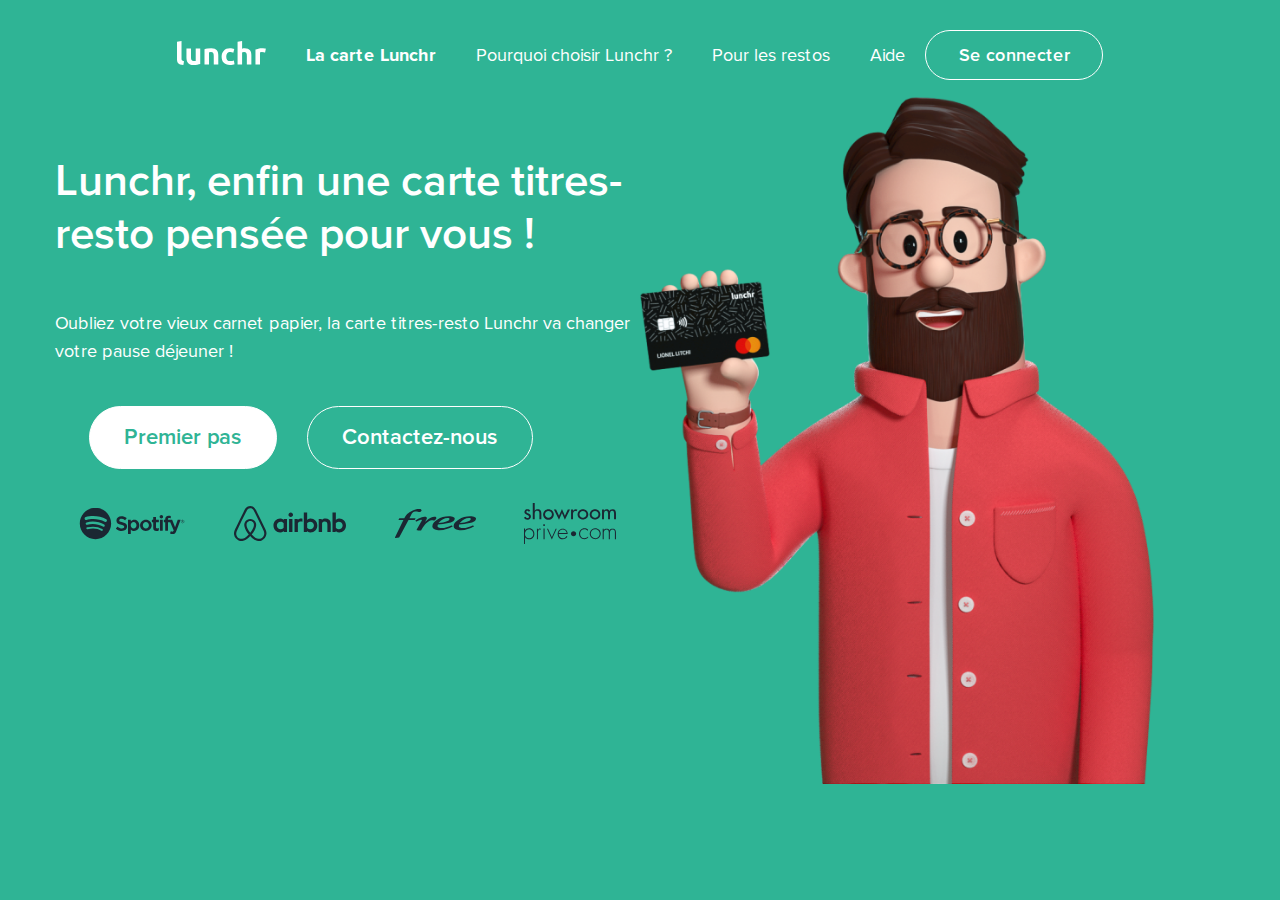
<file: index.html>
<!DOCTYPE html>
<html lang="en">
<head>
	<meta charset="UTF-8">
	<title>Lunchr · La carte titres-resto pensée pour vous</title>
	<link rel="stylesheet" href="style.css">
</head>
<body class="body_index">
	<nav>
		<div class="ligne_navbar">
			<a href="index.html"><img src="images/logo-white.svg" alt="logo Lunchr blanc"></a>
			<div class="navbar">
				<a href="index.html" class="item1"><li>La carte Lunchr</li></a>
			  	<a href="" class="item2"><li>Pourquoi choisir Lunchr ?</li></a>
			   		<!-- <ul class="menu_dropdown">
					    <a href="Startups.html" class="sous_menu"><li>Startups Découvrez la carte titres-resto la plus souple du marché</li></a>
					    <a href="TPE PME.html" class="sous_menu"><li>TPE / PME Offrez plus de liberté que le papier à vos salariés</li></a>
					    <a href="Grandes entreprises.html" class="sous_menu"><li>Grandes entreprises La carte titres-resto flexible et adaptée aux besoins des grands groupes</li></a>
					</ul> 
					-->
			   	<a href="Pour les restos.html" class="item3"><li>Pour les restos</li></a>
			  	<a href="Aide.html" class="item3"target="_blank"><li>Aide</li></a>
			  	<a href="Se connecter.html" class="button" target="_blank"><li>Se connecter</li></a>
			</div>
		</div>
	</nav>
	<div class="element1">
		<div class="colonne_gauche">
			<h1>Lunchr, enfin une carte titres-resto pensée pour vous ! </h1>
			<p>
			Oubliez votre vieux carnet papier, la carte titres-resto Lunchr va changer votre pause déjeuner !
			</p>
			<div class="ligne_button">
				<a href="" class="bouton_premier_pas">Premier pas</a>
				<a href="" class="bouton_contact">Contactez-nous</a>
			</div>
			<div class="ligne_site">
				<img src="images/spotify-dark.svg" alt="logo spotify">
				<img src="images/Airbnb-dark.svg" alt="logo airbnb">
				<img src="images/Free-dark.svg" alt="logo free">
				<img src="images/Showroom-dark.svg" alt="logo showroom">
			</div>
		</div>
		<div class="colonne_droite">
			<img src="images/bonhomme-lunchr-3D@2x.webp" class="img_bonhomme" alt="image bonhomme">
		</div>
	</div>
</body>
</html>
</file>
<file: style.css>
.body_index {
    display: flex;
    flex-direction: column;
    background-color: #2FB495;
}

.body_choisir {
    background-color: #112362;
}

.body_restos {
    background-color: #faae21;
}

nav {
    display: flex;
    justify-content: 
    width: 100%;
    padding: 18px 0px 18px 0px;
}

li {
    list-style: none;
}

.ligne_navbar {
    display: flex;
    justify-content: space-between;
    align-items: center;
    padding-top: 5px;
    margin: auto;
    max-width: 1110px;
    max-height: 48px;
}

.navbar {
    display: flex;
    align-items: center;
}

.item1 {
    color: white;
    padding: 0px 0px 0px 40px;
    text-decoration: none;
    font-family: "Proxima Nova Bold";
    font-size: 18px;
}

.item2 {
    color: white;
    padding: 0px 0px 0px 40px;
    text-decoration: none;
    font-family: "Proxima Nova Regular";
    font-size: 18px;
}


/*.menu_dropdown {
    display: flex;
    flex-direction: column;
    list-style: none;
    text-decoration: none;
    position: absolute;
    top: 25px;
    text-decoration: none;
    color: white;
    font-family: "Proxima Nova Semibold";
    font-size: 18px;
}

.sous_menu {
    display:none;
} */  

.item3 {
    color: white;
    padding: 0px 0px 0px 40px;
    text-decoration: none;
    font-family: "Proxima Nova Regular";
    font-size: 18px;
}

.button {
    color: white;
    text-decoration: none;
    font-family: "Proxima Nova Semibold";
    font-size: 18px;
    border: 1px solid;
    border-radius: 2.4rem;
    justify-content: center;
    display: flex;
    align-items: center;
    padding: 0 2.05rem;
    margin-left: 20px;
    height: 48px;
}

.button:hover {
    background-color: white;
    color: black;
    border-color: white;
}

.logo_lunchr {
    width:89px;
    border-width:0px;
    border:0px;
}

.element1 {
    display: flex;
    padding: 0px 47px;        
}

.colonne_gauche {
    display: flex;
    flex-direction: column;
    max-width: 50%;
    padding: 30px 0px 0px;
}

h1 {
    color: white;
    font-family: "Proxima Nova Semibold";
    font-size: 44px;
    line-height: 1.19;
}

p {
    color: white;
    font-family: "Proxima Nova Regular";
    font-size: 18px;
    line-height: 1.6;
}

.ligne_button {
    display: inline-flex;
    justify-content: flex-start;
    line-height: 1.5;
    margin: 8px 0px 20px 0px;
    padding: 14px 34px;
    
}

.bouton_premier_pas {
    color: #2FB495;
    background-color: white;
    text-decoration: none;
    font-family: "Proxima Nova Semibold";
    font-size: 22px;
    border: 1px solid white;
    border-radius: 2.4rem;
    padding: 14px 34px;
    margin-right: 30px;
}

.bouton_premier_pas:hover {
    background-color: #25796B; 
    color: white;
    border-color: transparent;
}

.bouton_contact {
    color: white;
    background-color: transparent;
    text-decoration: none;
    font-family: "Proxima Nova Semibold";
    font-size: 22px;
    border: 1px solid white;
    border-radius: 2.4rem;
    padding: 14px 34px;
}

.bouton_contact:hover {
    color: #25796B;
    border-color: #25796B;
}
.ligne_site {
    display: flex;
    justify-content: space-around;
}

.colonne_droite {
    display: flex;
    width: 50%;
    border-width: 0px;
    border: 0px;
}

.img_bonhomme {
    max-width: 514px;
    margin: 0px;
}


@font-face {
font-family: 'Proxima Nova Semibold';
font-style: normal;
font-weight: normal;
src: local('fonts/Proxima Nova Semibold'), url('fonts/ProximaNova-Semibold.woff') format('woff');
}

@font-face {
font-family: 'Proxima Nova Bold';
font-style: normal;
font-weight: normal;
src: local('fonts/Proxima Nova Bold'), url('fonts/ProximaNova-Bold.woff') format('woff');
}

@font-face {
font-family: 'Proxima Nova Regular';
font-style: normal;
font-weight: normal;
src: local('fonts/Proxima Nova Regular'), url('fonts/ProximaNova-Regular.woff') format('woff');
}
</file>
